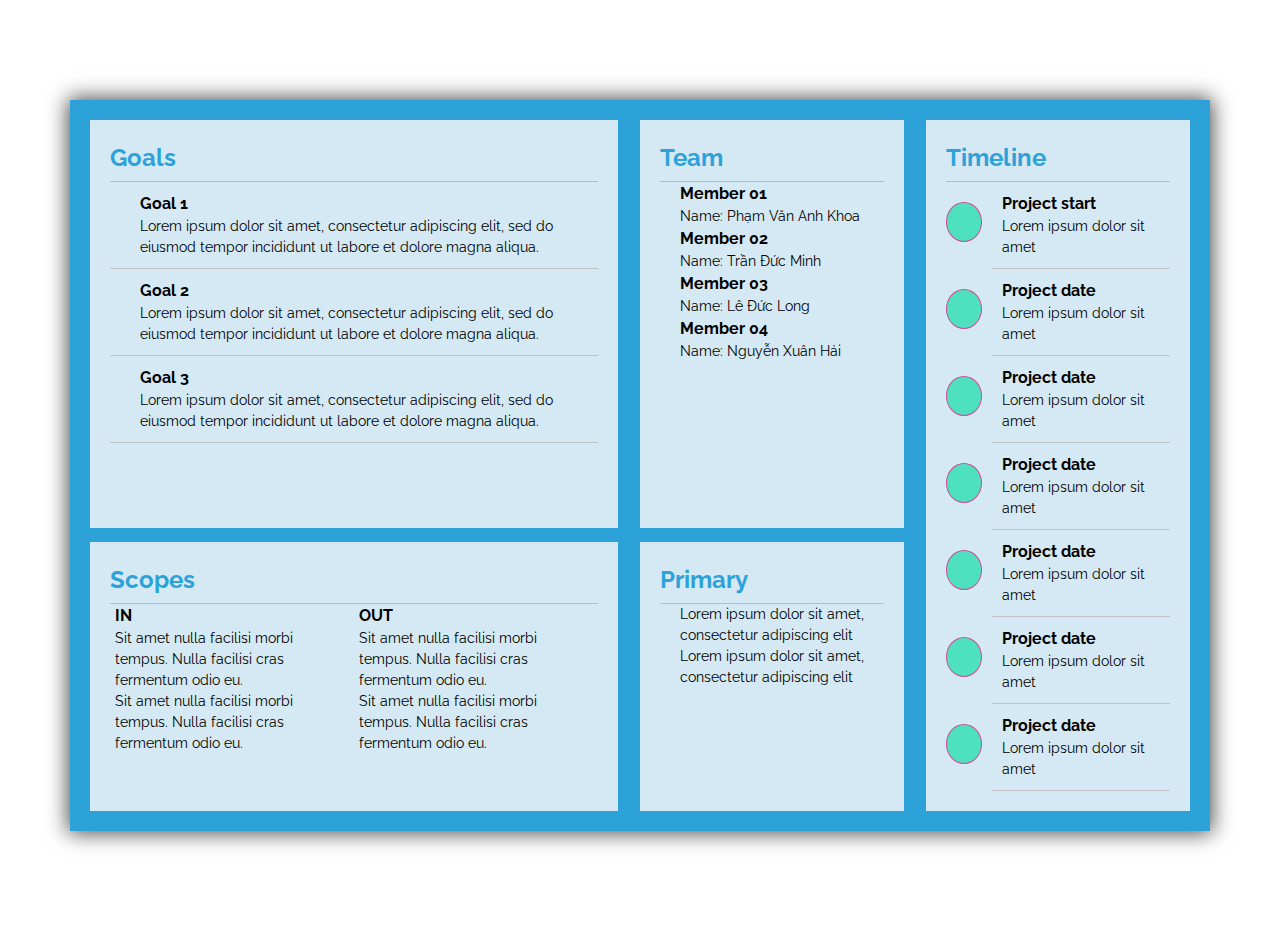
<file: Projects/project/project.html>
<!DOCTYPE html>
<html lang="en">
  <head>
    <meta charset="UTF-8" />
    <meta http-equiv="X-UA-Compatible" content="IE=edge" />
    <meta name="viewport" content="width=device-width, initial-scale=1.0" />
    <link rel="stylesheet" href="./style.css" />
    <link rel="preconnect" href="https://fonts.googleapis.com" />
    <link rel="preconnect" href="https://fonts.gstatic.com" crossorigin />
    <link rel="preconnect" href="https://fonts.googleapis.com" />
    <link rel="preconnect" href="https://fonts.gstatic.com" crossorigin />
    <link
      href="https://fonts.googleapis.com/css2?family=Raleway&display=swap"
      rel="stylesheet"
    />
    <link
      rel="stylesheet"
      href="https://cdnjs.cloudflare.com/ajax/libs/font-awesome/6.1.2/css/all.min.css"
      integrity="sha512-1sCRPdkRXhBV2PBLUdRb4tMg1w2YPf37qatUFeS7zlBy7jJI8Lf4VHwWfZZfpXtYSLy85pkm9GaYVYMfw5BC1A=="
      crossorigin="anonymous"
      referrerpolicy="no-referrer"
    />
    <!-- CSS only -->
    <link
      href="https://cdn.jsdelivr.net/npm/bootstrap@5.2.0/dist/css/bootstrap.min.css"
      rel="stylesheet"
      integrity="sha384-gH2yIJqKdNHPEq0n4Mqa/HGKIhSkIHeL5AyhkYV8i59U5AR6csBvApHHNl/vI1Bx"
      crossorigin="anonymous"
    />
    <title>Project</title>
  </head>
  <body>
    <div class="contain">
      <div class="goal-n-scopes">
        <div class="goal block">
          <h2>Goals</h2>
          <div class="goal-content">
            <div class="content-item">
              <i class="fa-solid fa-flag-checkered"></i>
              <div class="content-detail">
                <h3>Goal 1</h3>
                <p>
                  Lorem ipsum dolor sit amet, consectetur adipiscing elit, sed
                  do eiusmod tempor incididunt ut labore et dolore magna aliqua.
                </p>
              </div>
            </div>
            <div class="content-item">
              <i class="fa-solid fa-flag-checkered"></i>
              <div class="content-detail">
                <h3>Goal 2</h3>
                <p>
                  Lorem ipsum dolor sit amet, consectetur adipiscing elit, sed
                  do eiusmod tempor incididunt ut labore et dolore magna aliqua.
                </p>
              </div>
            </div>
            <div class="content-item">
              <i class="fa-solid fa-flag-checkered"></i>
              <div class="content-detail">
                <h3>Goal 3</h3>
                <p>
                  Lorem ipsum dolor sit amet, consectetur adipiscing elit, sed
                  do eiusmod tempor incididunt ut labore et dolore magna aliqua.
                </p>
              </div>
            </div>
          </div>
        </div>
        <div class="scopes block">
          <h2>Scopes</h2>
          <div class="scopes-content">
            <div class="scopes-item">
              <h3>IN</h3>
              <p>
                Sit amet nulla facilisi morbi tempus. Nulla facilisi cras
                fermentum odio eu.
              </p>
              <p>
                Sit amet nulla facilisi morbi tempus. Nulla facilisi cras
                fermentum odio eu.
              </p>
            </div>
            <div class="scopes-item">
              <h3>OUT</h3>
              <p>
                Sit amet nulla facilisi morbi tempus. Nulla facilisi cras
                fermentum odio eu.
              </p>
              <p>
                Sit amet nulla facilisi morbi tempus. Nulla facilisi cras
                fermentum odio eu.
              </p>
            </div>
          </div>
        </div>
      </div>
      <div class="team-n-primary">
        <div class="team block">
          <h2>Team</h2>
          <div class="team-content">
            <div class="content-item">
              <i class="fa-solid fa-user"></i>
              <div class="content-detail">
                <h3>Member 01</h3>
                <p>Name: Phạm Văn Anh Khoa</p>
              </div>
            </div>
            <div class="content-item">
              <i class="fa-solid fa-user"></i>
              <div class="content-detail">
                <h3>Member 02</h3>
                <p>Name: Trần Đức Minh</p>
              </div>
            </div>
            <div class="content-item">
              <i class="fa-solid fa-user"></i>
              <div class="content-detail">
                <h3>Member 03</h3>
                <p>Name: Lê Đức Long</p>
              </div>
            </div>
            <div class="content-item">
              <i class="fa-solid fa-user"></i>
              <div class="content-detail">
                <h3>Member 04</h3>
                <p>Name: Nguyễn Xuân Hải</p>
              </div>
            </div>
          </div>
          <div class="team-content-tb">
            <div class="g1">
              <div class="content-item">
                <i class="fa-solid fa-user"></i>
                <div class="content-detail">
                  <h3>Member 01</h3>
                  <p>Name: Phạm Văn Anh Khoa</p>
                </div>
              </div>
              <div class="content-item">
                <i class="fa-solid fa-user"></i>
                <div class="content-detail">
                  <h3>Member 02</h3>
                  <p>Name: Trần Đức Minh</p>
                </div>
              </div>
            </div>
            <div class="g2">
              <div class="content-item">
                <i class="fa-solid fa-user"></i>
                <div class="content-detail">
                  <h3>Member 03</h3>
                  <p>Name: Lê Đức Long</p>
                </div>
              </div>
              <div class="content-item">
                <i class="fa-solid fa-user"></i>
                <div class="content-detail">
                  <h3>Member 04</h3>
                  <p>Name: Nguyễn Xuân Hải</p>
                </div>
              </div>
            </div>
          </div>
        </div>
        <div class="primary block">
          <h2>Primary</h2>
          <div class="primary-content">
            <div class="primary-item">
              <i class="fa-solid fa-circle-question"></i>
              <p>Lorem ipsum dolor sit amet, consectetur adipiscing elit</p>
            </div>
            <div class="primary-item">
              <i class="fa-solid fa-circle-question"></i>
              <p>Lorem ipsum dolor sit amet, consectetur adipiscing elit</p>
            </div>
          </div>
        </div>
      </div>
      <div class="timeline block">
        <h2>Timeline</h2>
        <div class="timeline-content">
          <div class="content-item">
            <i class="fa-solid fa-1"></i>
            <div class="content-detail">
              <h3>Project start</h3>
              <p>Lorem ipsum dolor sit amet</p>
            </div>
          </div>
          <div class="content-item">
            <i class="fa-solid fa-2"></i>
            <div class="content-detail">
              <h3>Project date</h3>
              <p>Lorem ipsum dolor sit amet</p>
            </div>
          </div>
          <div class="content-item">
            <i class="fa-solid fa-3"></i>
            <div class="content-detail">
              <h3>Project date</h3>
              <p>Lorem ipsum dolor sit amet</p>
            </div>
          </div>
          <div class="content-item">
            <i class="fa-solid fa-4"></i>
            <div class="content-detail">
              <h3>Project date</h3>
              <p>Lorem ipsum dolor sit amet</p>
            </div>
          </div>
          <div class="content-item">
            <i class="fa-solid fa-5"></i>
            <div class="content-detail">
              <h3>Project date</h3>
              <p>Lorem ipsum dolor sit amet</p>
            </div>
          </div>
          <div class="content-item">
            <i class="fa-solid fa-6"></i>
            <div class="content-detail">
              <h3>Project date</h3>
              <p>Lorem ipsum dolor sit amet</p>
            </div>
          </div>
          <div class="content-item">
            <i class="fa-solid fa-7"></i>
            <div class="content-detail">
              <h3>Project date</h3>
              <p>Lorem ipsum dolor sit amet</p>
            </div>
          </div>
        </div>
      </div>
    </div>
  </body>
</html>
</file>
<file: Projects/project/style.css>
@import url('./tablet.css');
*{
    padding: 0;
    margin: 0;
    box-sizing: border-box;
}
html{
    font-family: 'Raleway', sans-serif;
    line-height: 1.5;
}
.contain{
    width: 1140px;
    background-color: rgb(44, 162, 216);
    display: flex;
    justify-content: space-between;
    padding: 20px;
    margin: 100px auto;
    box-shadow: 0 0 20px 2px rgb(75, 75, 75);
}
.block{
    background-color: rgb(212, 233, 243);
    padding: 20px;
}
h2{
    color: rgb(44, 162, 216);
    font-size: 24px !important;
    border-bottom: 1px solid rgb(187, 187, 187);
    padding-bottom: 5px;
}
.goal-n-scopes{
    width: 48%;
    display: flex;
    flex-direction: column;
    justify-content: space-between;
}
.team-n-primary{
    width: 24%;
    display: flex;
    flex-direction: column;
    justify-content: space-between;
}
.timeline{
    width: 24%;
}
.goal, .team{
    height: 59%;
}
.scopes, .primary{
    height: 39%;
}
.content-item{
    display: flex;
}
.content-item h3, .scopes h3{
    font-size: 16px !important;
}
p{
    font-size: 14px !important;
}
.scopes-content{
    display: flex;
}
.primary-item{
    display: flex;
}
i{
    display: flex !important;
    flex-direction: column;
    justify-content: center;
    margin-right: 20px;
    padding-bottom: 20px;
    font-size: 18px;
}
.timeline i{
    text-align: center;
    width: 40px;
    height: 40px;
    padding: 5px;
    border-radius: 50%;
    border: 1px solid rgb(207, 74, 152);
    background-color: rgb(77, 226, 189);
    margin-top: 20px;
    margin-right: 10px !important;
}
.timeline .content-detail, .goal .content-item{
    border-bottom: 1px solid rgb(194, 194, 194);
    padding: 10px;
    
}
.timeline .content-item p, .goal .content-item p{
    margin-bottom: 0 !important;
}
.scopes-item{
    padding: 0 5px;
}
.team-content-tb{
    display: none;
}
/*tablet display*/
@media only screen and (max-width:815px){
    .contain{
        display: block;
        width: 100%;
        padding: 0;
        margin: 0;
        box-shadow: none;
    }
    .goal-n-scopes, .team-n-primary, .timeline{
        width: 100%;
    }
    .team-content{
        display: none;
    }
    .team-content-tb{
        display: flex;
    }
    .content-detail{
        width: 100%;
    }
    @media only screen and (max-width:400px){
        .goal i, .team i{
            display: none !important;
        }
        .team-content{
            display: block;
            margin-left: 30px;
        }
        .team-content-tb{
            display: none;
        }
    }

}
</file>
